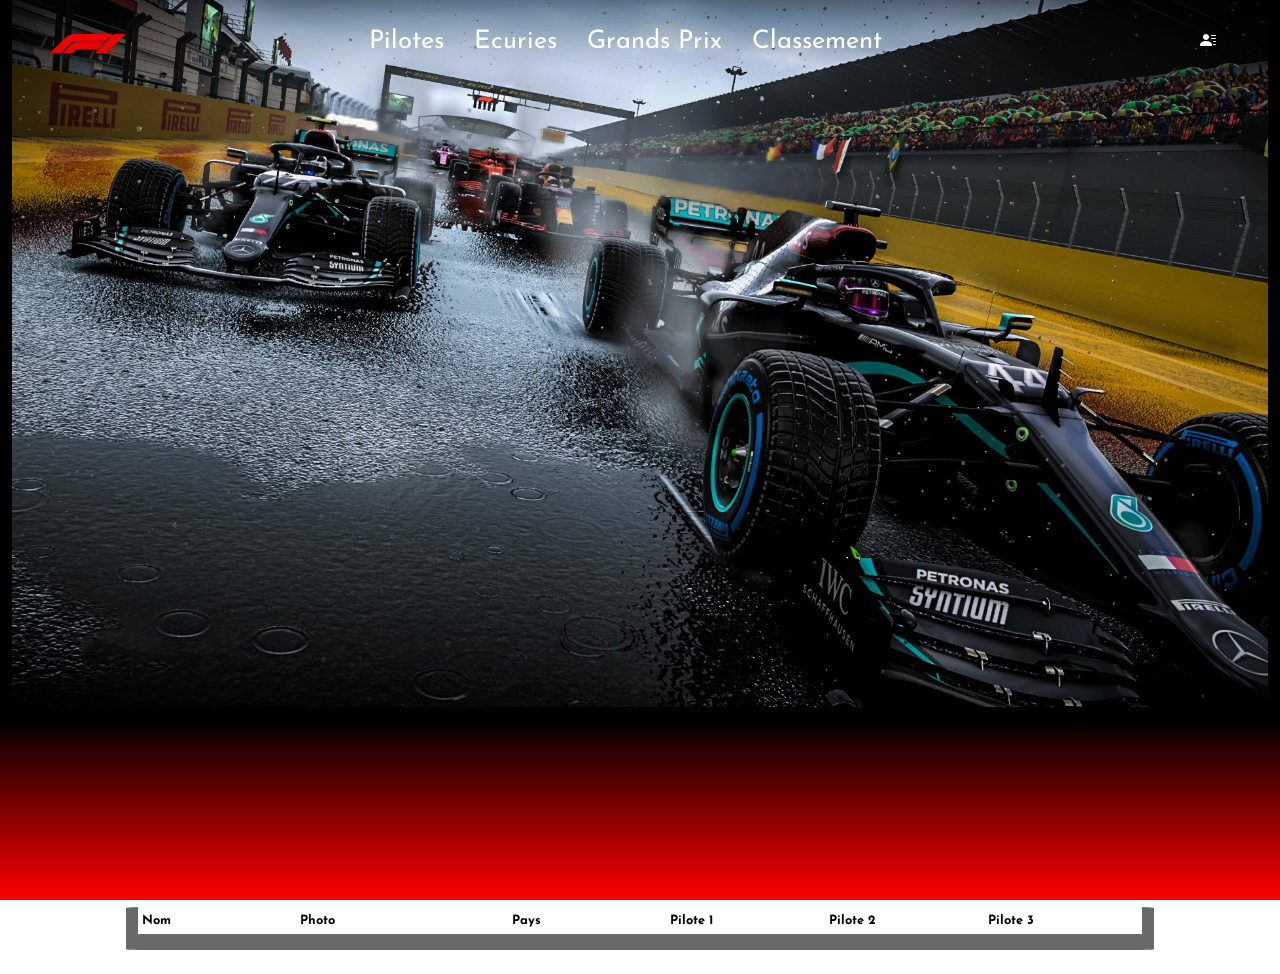
<file: ecurie/ecuries.html>
<!DOCTYPE html>
<html lang="fr">
<head>
    <meta name="viewport" content="width=device-width, initial-scale=1, maximum-scale=1">
    <meta charset="UTF-8" name="page d'accueil">

    <title>Cas F1</title>


    <link href="https://cdn.jsdelivr.net/npm/bootstrap@5.1.3/dist/css/bootstrap.min.css" rel="stylesheet"
          integrity="sha384-1BmE4kWBq78iYhFldvKuhfTAU6auU8tT94WrHftjDbrCEXSU1oBoqyl2QvZ6jIW3" crossorigin="anonymous">
    <link rel="stylesheet" href="https://cdn.jsdelivr.net/npm/bootstrap-icons@1.5.0/font/bootstrap-icons.css">
    <link href="style.css" rel="stylesheet"/>

    <script src="//code.jquery.com/jquery-3.6.0.min.js"></script>
    <script src="ecurie.js"></script>
</head>
<header class="header-area overlay">
    <nav class="navbar navbar-expand-md navbar-dark">
        <a class="logo" href="../index.html"><img src="../Ressource/logof1.png" width="75px"/></a>

        <div class="container">


            <div id="main-nav" class="collapse navbar-collapse">
                <ul class="navbar-nav ml-auto">
                    <li><a href="../pilote/pilotes.html" class="nav-item nav-link ">Pilotes</a></li>
                    <li class="dropdown ">
                        <a href="ecuries.html" class="nav-item nav-link active" data-toggle="dropdown">Ecuries</a>
                    </li>
                    <li><a href="../gp/gp.html" class="nav-item nav-link">Grands Prix</a></li>
                    <li class="dropdown">
                        <a class="nav-item nav-link" data-toggle="dropdown">Classement</a>
                        <div class="dropdown-menu">
                            <a href="../classement/classements.html" class="dropdown-item">Ecuries</a>
                            <a href="../classement/classements.html" class="dropdown-item">Pilotes</a>
                        </div>
                    </li>
                </ul>
            </div>
        </div>
        <a href="../pilote/pilotes.html" class="admin"><i class="bi bi-person-lines-fill "></i></a>
    </nav>

</header>
<body>
<div class="container-fluid">
    <a><img src="img/img1.jpg" class="img1 img-responsive "/></a>

    <div class="ecuries">
        <div class="row">
            <div>
                <div class='table-responsive'>
                    <table id='lesEcuries' class='table table-hover table-borderless table-sm'>
                        <thead>
                        <tr>
                            <th style='width:15%'>Nom</th>
                            <th class="photoecurie">Photo</th>
                            <th style='width:15%'>Pays</th>
                            <th style='width:15%'>Pilote 1</th>
                            <th style='width:15%'>Pilote 2</th>
                            <th style='width:15%'>Pilote 3</th>
                        </tr>
                        </thead>
                        <tbody id="lesLignes"></tbody>
                    </table>
                </div>
            </div>
        </div>
    </div>

    <footer>
        ©Nedhor 2022 – Tous droits réservés
    </footer>
</div>
</body>
</html>
</file>
<file: ecurie/style.css>
@import url('https://fonts.googleapis.com/css2?family=Josefin+Sans&display=swap');
@import url('https://fonts.googleapis.com/css?family=Lobster');

.logo {
    width : 150px;
    padding-left:50px;
}

#main-nav {
    padding-left: 20%;
}
.overlay::after {
    content: '';
    position: absolute;
    bottom: 0;
    left: 0;
    right: 0;
    top: 0;
    background-color: rgba(0, 0, 0, 0);
}
.banner {
    display: flex;
    align-items: center;
    position: relative;
    height: 100%;
    color: #fff;
    text-align: center;
    z-index: 1;
}
.banner h1 {
    font-weight: 800;
}
.banner p {
    font-weight: 700;
}
.navbar {position: absolute;
    left: 0;
    top: 0;
    padding: 0;
    width: 100%;
    transition: background 0.6s ease-in;
    z-index: 99999;
}
.navbar .navbar-brand {
    font-family: 'Lobster', cursive;
    font-size: 2.5rem;
}
.navbar .navbar-toggler {
    position: relative;
    height: 50px;
    width: 50px;
    border: none;
    cursor: pointer;
    outline: none;
}
.navbar .navbar-toggler .menu-icon-bar {
    position: absolute;
    left: 15px;
    right: 15px;
    height: 2px;
    background-color: #fff;
    opacity: 0;
    -webkit-transform: translateY(-1px);
    -ms-transform: translateY(-1px);
    transform: translateY(-1px);
    transition: all 0.3s ease-in;
}
.navbar .navbar-toggler .menu-icon-bar:first-child {
    opacity: 1;
    -webkit-transform: translateY(-1px) rotate(45deg);
    -ms-sform: translateY(-1px) rotate(45deg);
    transform: translateY(-1px) rotate(45deg);
}
.navbar .navbar-toggler .menu-icon-bar:last-child {
    opacity: 1;
    -webkit-transform: translateY(-1px) rotate(135deg);
    -ms-sform: translateY(-1px) rotate(135deg);
    transform: translateY(-1px) rotate(135deg);
}
.navbar .navbar-toggler.collapsed .menu-icon-bar {
    opacity: 1;
}
.navbar .navbar-toggler.collapsed .menu-icon-bar:first-child {
    -webkit-transform: translateY(-7px) rotate(0);
    -ms-sform: translateY(-7px) rotate(0);
    transform: translateY(-7px) rotate(0);
}
.navbar .navbar-toggler.collapsed .menu-icon-bar:last-child {
    -webkit-transform: translateY(5px) rotate(0);
    -ms-sform: translateY(5px) rotate(0);
    transform: translateY(5px) rotate(0);
}
.navbar-dark .navbar-nav .nav-link {
    position: relative;
    color: #fff;
    font-size: 1.6rem;
}
.navbar-dark .navbar-nav .nav-link:focus, .navbar-dark .navbar-nav .nav-link:hover {
    color: #fff;
}
.navbar .dropdown-menu {
    padding: 0;
    background-color: rgba(0, 0, 0, .9);
}
.navbar .dropdown-menu .dropdown-item {
    position: relative;
    padding: 10px 20px;
    color: #fff;
    font-size: 1.4rem;
    border-bottom: 1px solid rgba(255, 255, 255, .1);
    transition: color 0.2s ease-in;
}
.navbar .dropdown-menu .dropdown-item:last-child {
    border-bottom: none;
}
.navbar .dropdown-menu .dropdown-item:hover {
    background: transparent;
    color: red;
}
.navbar .dropdown-menu .dropdown-item::before {
    content: '';
    position: absolute;
    bottom: 0;
    left: 0;
    top: 0;
    width: 5px;
    background-color: red;
    opacity: 0;
    transition: opacity 0.2s ease-in;
}
.navbar .dropdown-menu .dropdown-item:hover::before {
    opacity: 1;
}
.navbar.fixed-top {
    position: fixed;
    -webkit-animation: navbar-animation 0.6s;
    animation: navbar-animation 0.6s;
    background-color: rgba(0, 0, 0, .9);
}
.navbar.fixed-top.navbar-dark .navbar-nav .nav-link.active {
    color: red;
}
.navbar.fixed-top.navbar-dark .navbar-nav .nav-link::after {
    background-color: red;
}
.content {
    padding: 120px 0;
}
.admin{
    color:white;
    padding-right: 5%;
}
body {
     background:linear-gradient(to bottom, black 80%, red);
     font-family: 'Josefin Sans', sans-serif;
    list-style-type: none;
     background-repeat: no-repeat;
     background-size: 100% 100%;
     background-attachment: fixed;
 }
.row {
    background-color:dimgrey;
    border-radius: 2%;
}
.ecuries{
    margin-left:10%;
    margin-top:200px;
    margin-right: 10%;
    font-size: 80%;
}
.img1 {
    width:100%;
    height: auto;
    max-width: 100%;

}
footer {
    color: white;
    margin-left:45%;
}
.photoecurie{
    width:20%;
}
@media screen and (max-width: 767px) {
    footer{
        margin-left:15%;
    }
    .ecuries{
        margin-top:80px;
    }
    .admin{
        display:none;
    }
    container {
        display:none;
    }
    .photoecurie{
        max-width: 100px;
    }
    .logo {
        display:none;
    }
}

@media screen and (min-width: 767px) {
    .banner {
        padding: 0 150px;
    }
    .banner h1 {
        font-size: 5rem;
    }
    .banner p {
        font-size: 2rem;
    }
    .navbar-dark .navbar-nav .nav-link {
        padding: 23px 15px;
    }
    .navbar-dark .navbar-nav .nav-link::after {
        content: '';
        position: absolute;
        bottom: 15px;
        left: 30%;
        right: 30%;
        height: 1px;
        background-color: #fff;
        -webkit-transform: scaleX(0);
        -ms-transform: scaleX(0);
        transform: scaleX(0);
        transition: transform 0.1s ease-in;
    }
    .navbar-dark .navbar-nav .nav-link:hover::after {
        -webkit-transform: scaleX(1);
        -ms-transform: scaleX(1);
        transform: scaleX(1);
    }
    .dropdown-menu {
        min-width: 200px;
        -webkit-animation: dropdown-animation 0.3s;
        animation: dropdown-animation 0.3s;
        -webkit-transform-origin: top;
        -ms-transform-origin: top;
        transform-origin: top;
    }
}
@-webkit-keyframes navbar-animation {
    0% {
        opacity: 0;
        -webkit-transform: translateY(-100%);
        -ms-transform: translateY(-100%);
        transform: translateY(-100%);
    }
    100% {
        opacity: 1;
        -webkit-transform: translateY(0);
        -ms-transform: translateY(0);
        transform: translateY(0);
    }
}
@keyframes navbar-animation {
    0% {
        opacity: 0;
        -webkit-transform: translateY(-100%);
        -ms-transform: translateY(-100%);
        transform: translateY(-100%);
    }
    100% {
        opacity: 1;
        -webkit-transform: translateY(0);
        -ms-transform: translateY(0);
        transform: translateY(0);
    }
}
@-webkit-keyframes dropdown-animation {
    0% {
        -webkit-transform: scaleY(0);
        -ms-transform: scaleY(0);
        transform: scaleY(0);
    }
    75% {
        -webkit-transform: scaleY(1.1);
        -ms-transform: scaleY(1.1);
        transform: scaleY(1.1);
    }
    100% {
        -webkit-transform: scaleY(1);
        -ms-transform: scaleY(1);
        transform: scaleY(1);
    }
}
@keyframes dropdown-animation {
    0% {
        -webkit-transform: scaleY(0);
        -ms-transform: scaleY(0);
        transform: scaleY(0);
    }
    75% {
        -webkit-transform: scaleY(1.1);
        -ms-transform: scaleY(1.1);
        transform: scaleY(1.1);
    }
    100% {
        -webkit-transform: scaleY(1);
        -ms-transform: scaleY(1);
        transform: scaleY(1);
    }
}
</file>
